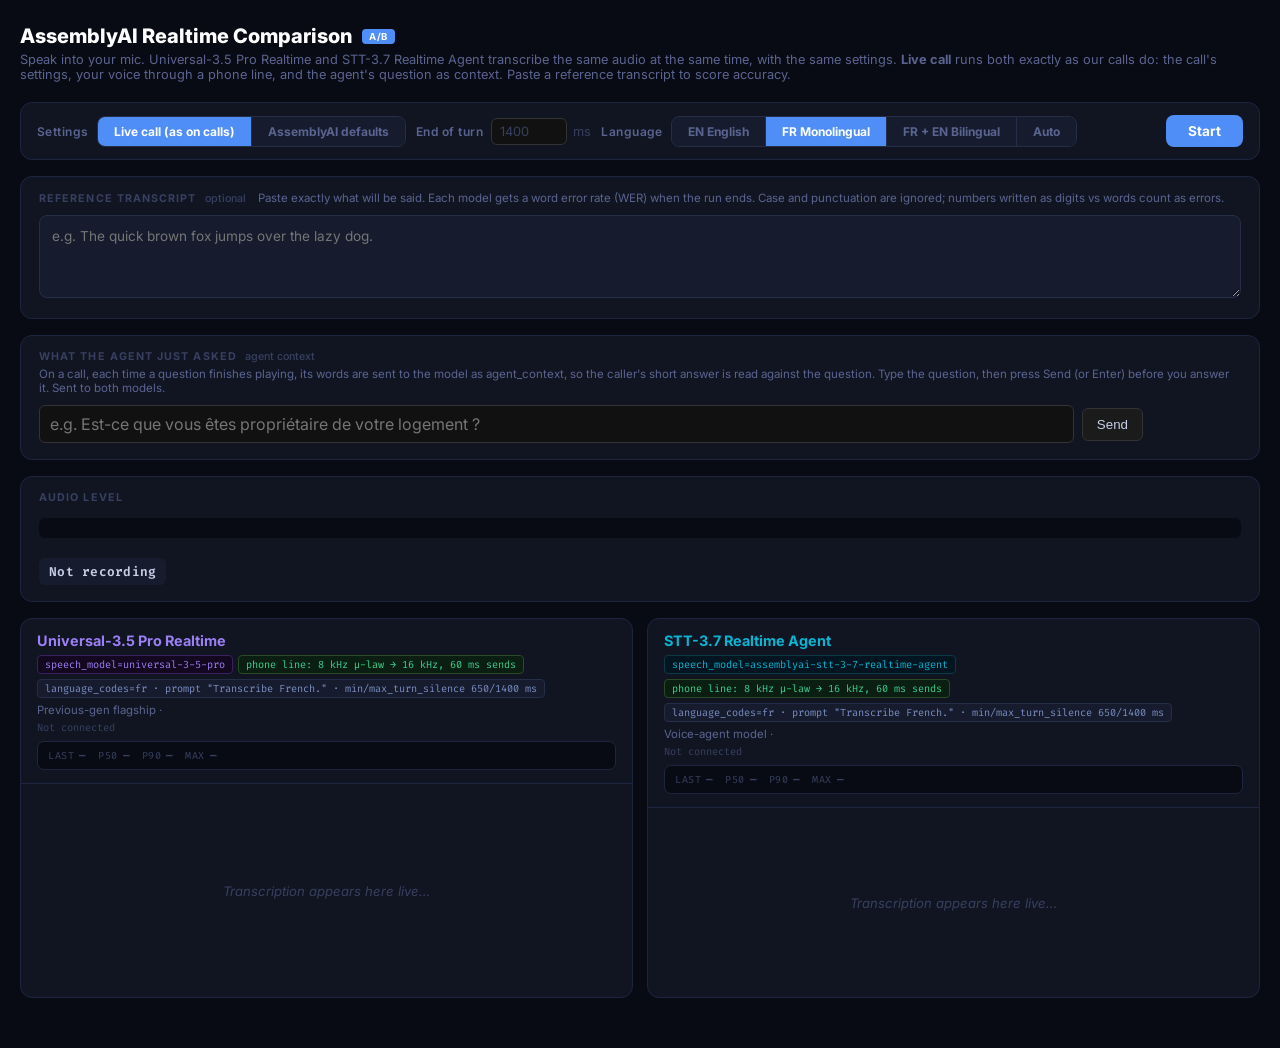
<file: static/index.html>
<!DOCTYPE html>
<html lang="en">

<head>
  <meta charset="UTF-8" />
  <meta name="viewport" content="width=device-width,initial-scale=1" />
  <title>AssemblyAI Realtime Comparison | U3.5 Pro vs STT-3.7 Agent</title>
  <link rel="stylesheet" href="/static/style.css" />
</head>

<body>

  <div class="header">
    <h1>AssemblyAI Realtime Comparison <span class="badge">A/B</span></h1>
    <p>Speak into your mic. Universal-3.5 Pro Realtime and STT-3.7 Realtime Agent transcribe the same audio at the same time, with the same settings. <strong>Live call</strong> runs both exactly as our calls do: the call's settings, your voice through a phone line, and the agent's question as context. Paste a reference transcript to score accuracy.</p>
  </div>

  <div class="cfg">
    <div class="cfg-group">
      <span class="cfg-label">Settings</span>
      <div class="ltog">
        <button data-g="profile" data-v="live" class="on" title="Exactly what a live call sends: end-of-turn silences, language prompt and code, partial turns, phone-line audio, agent context">Live call (as on calls)</button>
        <button data-g="profile" data-v="lab" title="AssemblyAI's own defaults: balanced mode, no end-of-turn settings, clean 16 kHz mic audio">AssemblyAI defaults</button>
      </div>
    </div>

    <div class="cfg-group" id="eotGroup">
      <span class="cfg-label">End of turn</span>
      <label class="eot" title="max_turn_silence, as the agent's end-of-turn setting on calls (1400 ms unless the agent sets its own); min_turn_silence follows it as on calls">
        <input id="eotMs" type="number" min="300" max="5000" step="50" value="1400" /> ms
      </label>
    </div>

    <div class="cfg-group">
      <span class="cfg-label">Language</span>
      <div class="ltog">
        <button data-g="lang" data-v="en">EN English</button>
        <button data-g="lang" data-v="fr" class="on">FR Monolingual</button>
        <button data-g="lang" data-v="fr-bilingual">FR + EN Bilingual</button>
        <button data-g="lang" data-v="auto">Auto</button>
      </div>
    </div>

    <button id="startBtn">
      <span class="pulse-dot"></span>
      <span id="startBtnTxt">Start</span>
    </button>
  </div>

  <div class="ref-card">
    <div class="ref-head">
      <h2>Reference transcript <span class="opt">optional</span></h2>
      <span class="ref-hint">Paste exactly what will be said. Each model gets a word error rate (WER) when the run ends. Case and punctuation are ignored; numbers written as digits vs words count as errors.</span>
    </div>
    <textarea id="refText" rows="3" placeholder="e.g. The quick brown fox jumps over the lazy dog."></textarea>
  </div>

  <div class="ref-card" id="ctxCard">
    <div class="ref-head">
      <h2>What the agent just asked <span class="opt">agent context</span></h2>
      <span class="ref-hint">On a call, each time a question finishes playing, its words are sent to the model as agent_context, so the caller's short answer is read against the question. Type the question, then press Send (or Enter) before you answer it. Sent to both models.</span>
    </div>
    <div class="ctx-row">
      <input id="ctxText" type="text" maxlength="300" placeholder="e.g. Est-ce que vous êtes propriétaire de votre logement ?" />
      <button id="ctxBtn" type="button">Send</button>
      <span id="ctxStatus" class="ctx-status"></span>
    </div>
  </div>

  <div class="err" id="errEl">
    <span></span><span id="errTxt"></span>
  </div>

  <!-- Level meter -->
  <div class="vad-card">
    <h2>Audio Level</h2>
    <div class="meter-wrap" id="mw">
      <div class="meter-fill" id="mf"></div>
    </div>
    <div class="vad-status" id="vs">Not recording</div>
  </div>

  <!-- Side-by-side panels -->
  <div class="cols">
    <!-- Universal-3.5 Pro Realtime -->
    <div class="panel">
      <div class="ph u35">
        <h3>Universal-3.5 Pro Realtime</h3>
        <div class="tags">
          <span class="tag" style="border-color:#3a2060;color:var(--purple);background:#120820">speech_model=universal-3-5-pro</span>
          <span class="tag fixed" data-audio-tag>phone line: 8 kHz µ-law → 16 kHz</span>
          <span class="tag" data-lang-tag>language_codes=fr · prompt "Transcribe French."</span>
        </div>
        <div class="model-note">Previous-gen flagship · <span id="u35-note" style="color:var(--purple)"></span></div>
        <div class="session-info" id="u35-session">Not connected</div>
        <div class="lat-stats" title="Final-transcript latency: time from when the audio of the last spoken word left the server to when the final transcript arrived">
          <div class="ls-item"><span class="ls-label">Last</span><span class="ls-val na" id="u35-last">—</span></div>
          <div class="ls-item"><span class="ls-label">P50</span><span class="ls-val na" id="u35-p50">—</span></div>
          <div class="ls-item"><span class="ls-label">P90</span><span class="ls-val na" id="u35-p90">—</span></div>
          <div class="ls-item"><span class="ls-label">Max</span><span class="ls-val na" id="u35-max">—</span></div>
        </div>
      </div>
      <div class="ta" id="u35-out"><span class="ph2">Transcription appears here live…</span></div>
      <div class="align" id="u35-align" hidden></div>
    </div>

    <!-- AssemblyAI-STT-3.7-Realtime-Agent -->
    <div class="panel">
      <div class="ph s37">
        <h3>STT-3.7 Realtime Agent</h3>
        <div class="tags">
          <span class="tag" style="border-color:#0a3a45;color:var(--s37);background:#031520">speech_model=assemblyai-stt-3-7-realtime-agent</span>
          <span class="tag fixed" data-audio-tag>phone line: 8 kHz µ-law → 16 kHz</span>
          <span class="tag" data-lang-tag>language_codes=fr · prompt "Transcribe French."</span>
        </div>
        <div class="model-note">Voice-agent model · <span id="s37-note" style="color:var(--s37)"></span></div>
        <div class="session-info" id="s37-session">Not connected</div>
        <div class="lat-stats" title="Final-transcript latency: time from when the audio of the last spoken word left the server to when the final transcript arrived">
          <div class="ls-item"><span class="ls-label">Last</span><span class="ls-val na" id="s37-last">—</span></div>
          <div class="ls-item"><span class="ls-label">P50</span><span class="ls-val na" id="s37-p50">—</span></div>
          <div class="ls-item"><span class="ls-label">P90</span><span class="ls-val na" id="s37-p90">—</span></div>
          <div class="ls-item"><span class="ls-label">Max</span><span class="ls-val na" id="s37-max">—</span></div>
        </div>
      </div>
      <div class="ta" id="s37-out"><span class="ph2">Transcription appears here live…</span></div>
      <div class="align" id="s37-align" hidden></div>
    </div>
  </div>

  <script src="/static/app.js"></script>
</body>

</html>
</file>
<file: static/style.css>
@import url('https://fonts.googleapis.com/css2?family=Inter:wght@400;500;600;700;800&family=Fira+Code:wght@400;500&display=swap');

* {
  box-sizing: border-box;
  margin: 0;
  padding: 0
}

:root {
  --bg: #090b14;
  --surface: #111522;
  --surface2: #161c2e;
  --border: #1e2540;
  --border2: #252d47;
  --text: #c8cfe8;
  --text-dim: #5a6490;
  --text-muted: #374060;
  --blue: #4f8ef7;
  --blue-dim: #1c2d5a;
  --green: #3ecf8e;
  --green-dim: #0d3024;
  --red: #e05252;
  --amber: #f0a030;
  --purple: #9b7ff4;
  --s37: #06b6d4;
}

body {
  font-family: 'Inter', sans-serif;
  background: var(--bg);
  color: var(--text);
  min-height: 100vh;
  padding: 24px 20px 50px
}

/* ── Header ── */
.header {
  margin-bottom: 20px
}

.header h1 {
  font-size: 1.25rem;
  font-weight: 800;
  color: #fff;
  display: flex;
  align-items: center;
  gap: 10px;
  margin-bottom: 4px
}

.header h1 .badge {
  font-size: .6rem;
  font-weight: 700;
  background: var(--blue);
  color: #fff;
  border-radius: 4px;
  padding: 2px 7px;
  letter-spacing: .06em;
  text-transform: uppercase
}

.header p {
  font-size: .8rem;
  color: var(--text-dim)
}

/* ── Config bar ── */
.cfg {
  display: flex;
  flex-wrap: wrap;
  gap: 10px;
  align-items: center;
  background: var(--surface);
  border: 1px solid var(--border);
  border-radius: 12px;
  padding: 12px 16px;
  margin-bottom: 16px
}

.cfg-label {
  font-size: .75rem;
  font-weight: 600;
  color: var(--text-dim);
  letter-spacing: .04em
}

.ltog {
  display: flex;
  border: 1px solid var(--border2);
  border-radius: 8px;
  overflow: hidden
}

.ltog button {
  padding: 7px 16px;
  border: none;
  background: var(--surface2);
  color: var(--text-dim);
  font-size: .75rem;
  font-weight: 700;
  cursor: pointer;
  font-family: 'Inter', sans-serif;
  transition: background .15s, color .15s
}

.ltog button.on {
  background: var(--blue);
  color: #fff
}

.ltog button+button {
  border-left: 1px solid var(--border2)
}

.ltog button:disabled {
  opacity: .35;
  cursor: default
}

#startBtn {
  padding: 8px 22px;
  border-radius: 8px;
  border: none;
  background: var(--blue);
  color: #fff;
  font-size: .85rem;
  font-weight: 700;
  cursor: pointer;
  font-family: 'Inter', sans-serif;
  transition: background .15s, transform .1s;
  display: flex;
  align-items: center;
  gap: 7px
}

#startBtn:hover:not(:disabled) {
  background: #3a7ae8;
  transform: translateY(-1px)
}

#startBtn.stop {
  background: var(--red)
}

#startBtn.stop:hover {
  background: #c44040
}

.pulse-dot {
  width: 8px;
  height: 8px;
  border-radius: 50%;
  background: #fff;
  display: none
}

#startBtn.stop .pulse-dot {
  display: block;
  animation: pulse-rec 1.2s ease-in-out infinite
}

@keyframes pulse-rec {

  0%,
  100% {
    opacity: 1;
    transform: scale(1)
  }

  50% {
    opacity: .3;
    transform: scale(.6)
  }
}

/* ── Error bar ── */
.err {
  display: none;
  background: #1f0d0d;
  border: 1px solid #5a1a1a;
  border-radius: 10px;
  color: #ff8080;
  font-size: .8rem;
  padding: 10px 14px;
  margin-bottom: 14px;
  align-items: center;
  gap: 8px
}

.err.show {
  display: flex
}

/* ── VAD meter ── */
.vad-card {
  background: var(--surface);
  border: 1px solid var(--border);
  border-radius: 12px;
  padding: 14px 18px 16px;
  margin-bottom: 16px
}

.vad-card h2 {
  font-size: .67rem;
  font-weight: 700;
  text-transform: uppercase;
  letter-spacing: .1em;
  color: var(--text-muted);
  margin-bottom: 14px
}

.meter-wrap {
  position: relative;
  height: 20px;
  background: var(--bg);
  border-radius: 6px;
  margin-bottom: 10px;
  overflow: visible
}

.meter-fill {
  height: 100%;
  border-radius: 6px;
  width: 0%;
  transition: width .04s linear, background .08s
}

.vline {
  position: absolute;
  top: -5px;
  bottom: -5px;
  width: 2px;
  border-radius: 1px
}

.vlabel {
  position: absolute;
  bottom: 26px;
  transform: translateX(-50%);
  font-size: .62rem;
  font-weight: 700;
  white-space: nowrap;
  font-family: 'Fira Code', monospace
}

.legend {
  display: flex;
  gap: 16px;
  flex-wrap: wrap;
  margin-top: 10px
}

.leg-item {
  display: flex;
  align-items: center;
  gap: 6px;
  font-size: .73rem;
  color: var(--text-dim)
}

.leg-dot {
  width: 9px;
  height: 9px;
  border-radius: 50%;
  flex-shrink: 0
}

.vad-status {
  margin-top: 10px;
  font-size: .8rem;
  font-weight: 600;
  padding: 5px 10px;
  border-radius: 6px;
  background: var(--surface2);
  display: inline-block;
  font-family: 'Fira Code', monospace;
  letter-spacing: .02em
}

/* ── Panels ── */
.cols {
  display: grid;
  grid-template-columns: repeat(2, 1fr);
  gap: 14px
}

.panel {
  background: var(--surface);
  border: 1px solid var(--border);
  border-radius: 12px;
  display: flex;
  flex-direction: column;
  overflow: hidden;
  min-height: 380px
}

.ph {
  padding: 13px 16px;
  border-bottom: 1px solid var(--border)
}

.ph h3 {
  font-size: .9rem;
  font-weight: 700;
  margin-bottom: 6px
}

.ph.u35 h3 {
  color: var(--purple)
}

.ph.s37 h3 {
  color: var(--s37)
}

.session-info {
  font-family: 'Fira Code', monospace;
  font-size: .65rem;
  color: var(--text-muted);
  margin-top: 4px
}

.session-info.warn {
  color: var(--amber)
}

.lang-tag {
  font-family: 'Fira Code', monospace;
  font-size: .6rem;
  opacity: .6;
  margin-right: 6px;
  text-transform: uppercase
}

.tags {
  display: flex;
  flex-wrap: wrap;
  gap: 5px;
  margin-bottom: 5px
}

.tag {
  font-family: 'Fira Code', monospace;
  font-size: .64rem;
  background: var(--surface2);
  border: 1px solid var(--border2);
  color: #7a8ec2;
  border-radius: 4px;
  padding: 2px 7px
}

.tag.fixed {
  border-color: #2a4a25;
  color: var(--green);
  background: #0a1e12
}

.tag.warn {
  border-color: #4a2a10;
  color: var(--amber);
  background: #1e1008
}

.model-note {
  font-size: .71rem;
  color: var(--text-dim);
  margin-top: 2px
}

/* ── Transcript area ── */
.ta {
  flex: 1;
  padding: 14px 16px;
  overflow-y: auto;
  display: flex;
  flex-direction: column;
  gap: 6px;
  scroll-behavior: smooth
}

.ph2 {
  color: var(--text-muted);
  font-size: .82rem;
  font-style: italic;
  margin: auto;
  text-align: center
}

/* Final transcript line */
.fin {
  font-size: .87rem;
  line-height: 1.6;
  color: #b8c4e0;
  padding: 6px 10px;
  border-left: 2px solid var(--border2);
  border-radius: 0 5px 5px 0;
  background: var(--surface2)
}

/* Live interim line */
.live {
  font-size: 1rem;
  font-weight: 500;
  line-height: 1.55;
  color: #7bb8ff;
  padding: 9px 12px;
  border-left: 3px solid var(--blue);
  border-radius: 0 7px 7px 0;
  background: #0e1828
}

.live .lbl {
  font-size: .58rem;
  font-weight: 700;
  text-transform: uppercase;
  letter-spacing: .1em;
  color: var(--blue);
  display: block;
  margin-bottom: 4px
}

.live .ltx {
  display: block
}

.cur {
  display: inline-block;
  width: 2px;
  height: .9em;
  background: var(--blue);
  margin-left: 2px;
  vertical-align: text-bottom;
  animation: blink .9s step-end infinite
}

@keyframes blink {

  0%,
  100% {
    opacity: 1
  }

  50% {
    opacity: 0
  }
}

/* Panel error */
.panel-err {
  color: var(--red);
  font-size: .8rem;
  padding: 10px 13px;
  background: #1a0d0d;
  border-radius: 7px;
  border: 1px solid #5a1a1a;
  margin: 6px
}

/* ── Latency badge on transcript lines ── */
.lat-badge {
  display: inline-block;
  font-family: 'Fira Code', monospace;
  font-size: .58rem;
  font-weight: 700;
  padding: 1px 6px;
  border-radius: 4px;
  margin-left: 8px;
  vertical-align: middle;
  letter-spacing: .03em;
  opacity: .9;
}

.lat-fast {
  background: #0d3024;
  color: var(--green);
  border: 1px solid #1a6040;
}

.lat-mid {
  background: #2a1e06;
  color: var(--amber);
  border: 1px solid #5a3a10;
}

.lat-slow {
  background: #1f0d0d;
  color: var(--red);
  border: 1px solid #5a1a1a;
}

/* ── Per-panel latency stats bar ── */
.lat-stats {
  display: flex;
  gap: 12px;
  flex-wrap: wrap;
  margin-top: 7px;
  padding: 6px 10px;
  background: var(--bg);
  border-radius: 7px;
  border: 1px solid var(--border);
  font-family: 'Fira Code', monospace;
  font-size: .68rem;
  color: var(--text-dim);
}

.lat-stats .ls-item {
  display: flex;
  align-items: center;
  gap: 5px;
}

.lat-stats .ls-label {
  color: var(--text-muted);
  font-size: .63rem;
  text-transform: uppercase;
  letter-spacing: .05em;
}

.lat-stats .ls-val {
  font-weight: 700;
}

.lat-stats .ls-val.fast {
  color: var(--green);
}

.lat-stats .ls-val.mid {
  color: var(--amber);
}

.lat-stats .ls-val.slow {
  color: var(--red);
}

.lat-stats .ls-val.na {
  color: var(--text-muted);
}

/* Flash when latency updates */
@keyframes lat-flash {
  0% {
    opacity: 1;
    transform: scale(1.18);
  }

  60% {
    opacity: 1;
    transform: scale(1.04);
  }

  100% {
    opacity: 1;
    transform: scale(1);
  }
}

.lat-flash {
  animation: lat-flash .35s ease-out;
}

@media(max-width:700px) {
  .cols {
    grid-template-columns: 1fr
  }
}

/* ── Config groups ── */
.cfg-group {
  display: flex;
  flex-wrap: wrap;
  align-items: center;
  gap: 8px
}

#startBtn {
  margin-left: auto
}

#startBtn:disabled {
  opacity: .6;
  cursor: default
}

/* ── Reference transcript ── */
.ref-card {
  background: var(--surface);
  border: 1px solid var(--border);
  border-radius: 12px;
  padding: 14px 18px 16px;
  margin-bottom: 16px
}

.ref-head {
  display: flex;
  flex-wrap: wrap;
  align-items: baseline;
  gap: 4px 12px;
  margin-bottom: 10px
}

.ref-card h2 {
  font-size: .67rem;
  font-weight: 700;
  text-transform: uppercase;
  letter-spacing: .1em;
  color: var(--text-muted)
}

.ref-card .opt {
  text-transform: none;
  letter-spacing: 0;
  font-weight: 500;
  margin-left: 4px
}

.ref-hint {
  font-size: .72rem;
  color: var(--text-dim)
}

#refText {
  width: 100%;
  resize: vertical;
  background: var(--surface2);
  border: 1px solid var(--border2);
  border-radius: 8px;
  color: var(--text);
  font: .85rem/1.5 'Inter', sans-serif;
  padding: 10px 12px
}

#refText:focus {
  outline: 2px solid var(--blue-dim);
  border-color: var(--blue)
}

/* ── Word alignment vs reference ── */
.align {
  border-top: 1px solid var(--border);
  padding: 12px 16px 14px;
  max-height: 260px;
  overflow-y: auto
}

.align-head {
  font-size: .75rem;
  color: var(--text-dim);
  margin-bottom: 8px
}

.align-head strong {
  color: var(--text)
}

.align-body {
  font-size: .85rem;
  line-height: 1.8
}

.a-sub {
  color: var(--red);
  text-decoration: underline dotted;
  cursor: help
}

.a-del {
  color: var(--text-dim);
  text-decoration: line-through
}

.a-ins {
  color: var(--amber);
  font-style: italic
}

.stopped-tag {
  font-size: .6rem;
  margin-left: 6px;
  opacity: .6;
  font-family: 'Fira Code', monospace
}

/* Live call settings: end of turn and agent context */
.eot { display: inline-flex; align-items: center; gap: 6px; color: var(--text-muted); font-size: .8rem; }
.eot input { width: 76px; padding: 5px 8px; border-radius: 6px; border: 1px solid #333; background: #111; color: inherit; font: inherit; }
.ctx-row { display: flex; gap: 8px; align-items: center; }
.ctx-row input { flex: 1; padding: 8px 10px; border-radius: 6px; border: 1px solid #333; background: #111; color: inherit; font: inherit; }
.ctx-row button { padding: 8px 14px; border-radius: 6px; border: 1px solid #333; background: #1b1b1b; color: inherit; cursor: pointer; }
.ctx-row button:disabled { opacity: .5; cursor: default; }
.ctx-status { font-size: .75rem; color: var(--text-muted); min-width: 90px; }
.ltog button:disabled.unavail { text-decoration: line-through; }
</file>
